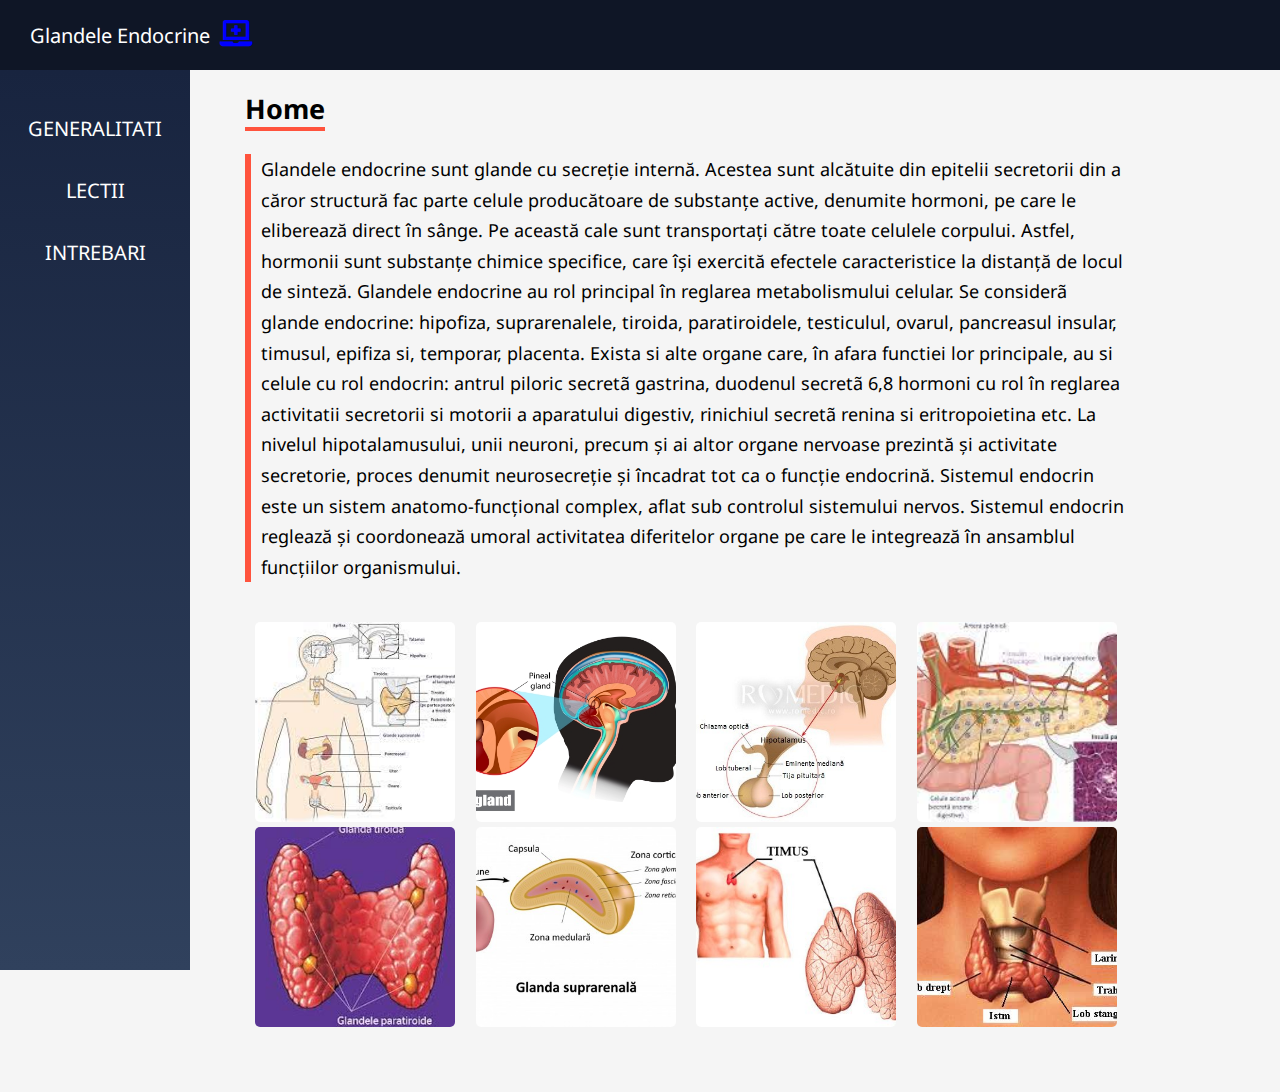
<file: index.html>
<!DOCTYPE html>
<html>
    <head>
        <meta charset="UTF-8"   />
        <link rel="stylesheet" type="text/css" href="css/style.css" />
        <meta name="viewport" content="width=device-width, intial-scale=1.0" />
        <link rel="stylesheet" href="https://cdnjs.cloudflare.com/ajax/libs/font-awesome/5.15.2/css/all.min.css" />
        <title>Glandele-Endocrine</title>
    </head>
    <body>

        <header>
            <a href="index.html">
                Glandele Endocrine
                <i class="fas fa-laptop-medical logo"></i>
            </a>
            <i id="menu-btn" class="fas fa-bars" onclick="show()"></i>
        </header>

        <div class="page-container">
            <aside id="side-menu">
                <a href="index.html">Generalitati</a>
                <a href="pages/lectii.html">Lectii</a>
                <a href="pages/intrebari.html">Intrebari</a>
            </aside>

            <main>
                <h2 class="title">Home</h2>
                <p>
                    Glandele endocrine sunt glande cu secreție internă. Acestea sunt alcătuite din epitelii secretorii din a căror structură fac parte celule producătoare de substanțe active, denumite hormoni, pe care le eliberează direct în sânge. Pe această cale sunt transportați către toate celulele corpului. Astfel, hormonii sunt substanțe chimice specifice, care își exercită efectele caracteristice la distanță de locul de sinteză. Glandele endocrine au rol principal în reglarea metabolismului celular.
                    Se considerã glande endocrine: hipofiza, suprarenalele, tiroida, paratiroidele, testiculul, ovarul, pancreasul insular, timusul, epifiza si, temporar, placenta. Exista si alte organe care, în afara functiei lor principale, au si celule cu rol endocrin: antrul piloric secretã gastrina, duodenul secretã 6,8 hormoni cu rol în reglarea activitatii secretorii si motorii a aparatului digestiv, rinichiul secretã renina si eritropoietina etc. La nivelul hipotalamusului, unii neuroni, precum și ai altor organe nervoase prezintă și activitate secretorie, proces denumit neurosecreție și încadrat tot ca o funcție endocrină.  
                    Sistemul endocrin este un sistem anatomo-funcțional complex, aflat sub controlul sistemului nervos. Sistemul endocrin reglează și coordonează umoral activitatea diferitelor organe pe care le integrează în ansamblul funcțiilor organismului.
                </p>

                <div class="galerie">
                    <a target="_blank" href="images/glande endocrine.jpg">
                        <img src="images/glande endocrine.jpg">
                    </a>
                    <a target="_blank" href="images/epifiza.jpg">
                        <img src="images/epifiza.jpg">
                    </a>
                    <a target="_blank" href="images/hipofiza.jpg">
                        <img src="images/hipofiza.jpg">
                    </a>
                    <a target="_blank" href="images/pancreas endocrin.jpg">
                        <img src="images/pancreas endocrin.jpg">
                    </a>
                    <a target="_blank" href="images/paratiroide.jpg">
                        <img src="images/paratiroide.jpg">
                    </a>
                    <a target="_blank" href="images/suprarenala.jpg">
                        <img src="images/suprarenala.jpg">
                    </a>
                    <a target="_blank" href="images/timus.jpg">
                        <img src="images/timus.jpg">
                    </a>
                    <a target="_blank" href="images/tiroida.jpg">
                        <img src="images/tiroida.jpg">
                    </a>
                </div>
            </main>
        </div>
        <script src="js/main.js"></script>
    </body>
</html>
</file>
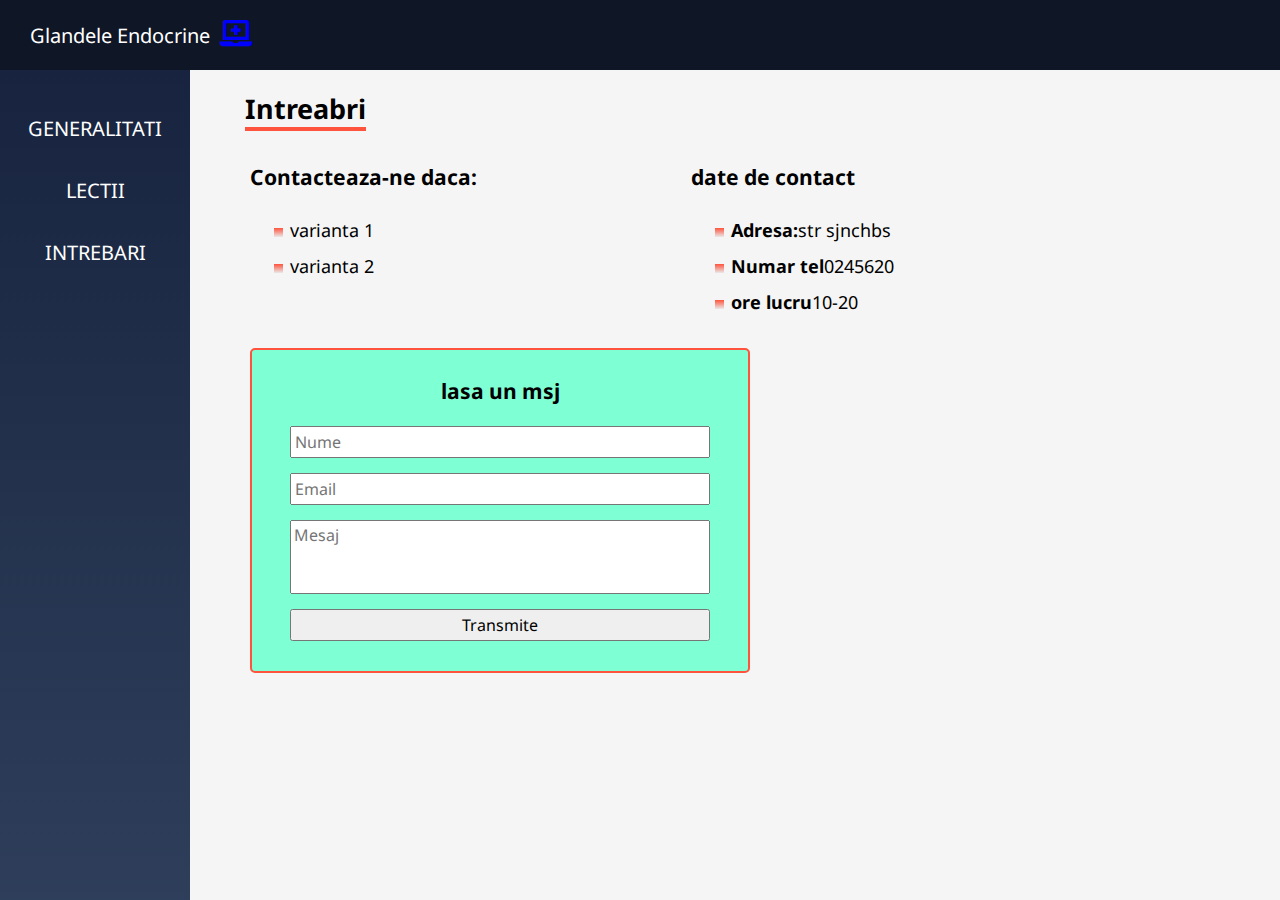
<file: pages/intrebari.html>
<!DOCTYPE html>
<html>
    <head>
        <meta charset="UTF-8"   />
        <link rel="stylesheet" type="text/css" href="../css/style.css" />
        <meta name="viewport" content="width=device-width, intial-scale=1.0" />
        <link rel="stylesheet" href="https://cdnjs.cloudflare.com/ajax/libs/font-awesome/5.15.2/css/all.min.css" />
        <title>Glandele-Endocrine</title>
    </head>
    <body>

        <header>
            <a href="../index.html">
                Glandele Endocrine
                <i class="fas fa-laptop-medical logo"></i>
            </a>
        </header>

        <div class="page-container">
            <aside id="side-menu">
                <a href="../index.html">Generalitati</a>
                <a href="lectii.html">Lectii</a>
                <a href="intrebari.html">Intrebari</a>
            </aside>
            <main>
                <h2 class="title">Intreabri</h2>

                <div class="row">
                    <div class="col-50">
                        <h3>Contacteaza-ne daca:</h3>

                        <ul class="contact-list">
                            <li>varianta 1</li>
                            <li>varianta 2</li>
                        </ul>
                    </div>

                    <div class="col-50">

                        <h3>date de contact</h3>

                        <ul class="contact-list">
                            <li><b>Adresa:</b>str sjnchbs</li>
                            <li><b>Numar tel</b>0245620</li>
                            <li><b>ore lucru</b>10-20</li>
                        </ul>
                    </div>
                </div>
    
                <div class="row">
                    <div class="col-100">

                        <div class="contact-form">
                            <form>
                                <h3 class="centered">lasa un msj</h3>
                                <input type="text" placeholder="Nume" required/>
                                <input type="email" placeholder="Email" required/>
                                <textarea rows="3" placeholder="Mesaj" required></textarea>
                                <input type="submit" value="Transmite" />
                            </form>
                        </div>

                    </div>
                </div>

            </main>
        </div>
        <script src="../js/main.js"></script>
    </body>
</html>
</file>
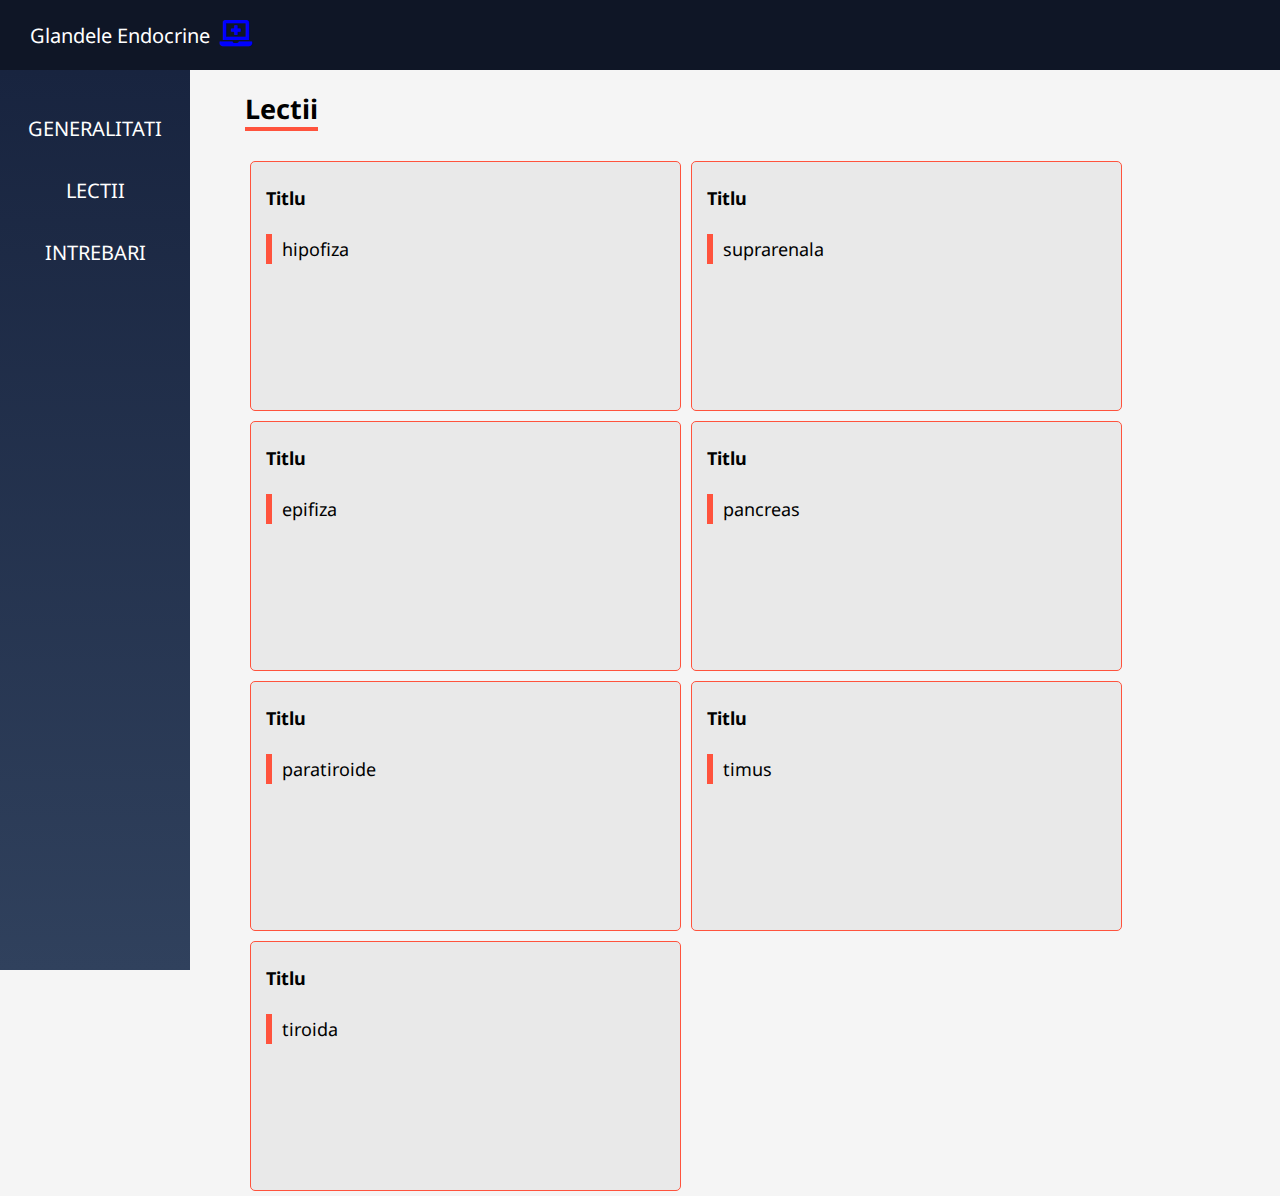
<file: pages/lectii.html>
<!DOCTYPE html>
<html>
    <head>
        <meta charset="UTF-8"   />
        <link rel="stylesheet" type="text/css" href="../css/style.css" />
        <meta name="viewport" content="width=device-width, intial-scale=1.0" />
        <link rel="stylesheet" href="https://cdnjs.cloudflare.com/ajax/libs/font-awesome/5.15.2/css/all.min.css" />
        <title>Glandele-Endocrine</title>
    </head>
    <body>

        <header>
            <a href="../index.html">
                Glandele Endocrine
                <i class="fas fa-laptop-medical logo"></i>
            </a>
        </header>

        <div class="page-container">
            <aside id="side-menu">
                <a href="../index.html">Generalitati</a>
                <a href="lectii.html">Lectii</a>
                <a href="intrebari.html">Intrebari</a>
            </aside>
            <main>
                <h2 class="title">Lectii</h2>

                <div class="row row-lectie">
                    <div class="col-50">
                        <div class="lectie">
                            <h4>Titlu</h4>
                            <p>
                                hipofiza
                            </p>
                        </div>
                    </div>

                    <div class="col-50">
                        <div class="lectie">
                            <h4>Titlu</h4>
                            <p>
                                suprarenala
                            </p>
                        </div>
                    </div>

                </div>

                <div class="row row-lectie">
                    <div class="col-50">
                        <div class="lectie">
                            <h4>Titlu</h4>
                            <p>
                                epifiza
                            </p>
                        </div>
                    </div>

                    <div class="col-50">
                        <div class="lectie">
                            <h4>Titlu</h4>
                            <p>
                                pancreas
                            </p>
                        </div>
                    </div>

                </div>

                <div class="row row-lectie">
                    <div class="col-50">
                        <div class="lectie">
                            <h4>Titlu</h4>
                            <p>
                                paratiroide
                            </p>
                        </div>
                    </div>

                    <div class="col-50">
                        <div class="lectie">
                            <h4>Titlu</h4>
                            <p>
                                timus
                            </p>
                        </div>
                    </div>

                </div>

                <div class="row row-lectie">
                    <div class="col-50">
                        <div class="lectie">
                            <h4>Titlu</h4>
                            <p>
                                tiroida
                            </p>
                        </div>
                    </div>

                </div>

            </main>
        </div>
        <script src="../js/main.js"></script>
    </body>
</html>
</file>
<file: css/style.css>
@import url('https://fonts.googleapis.com/css2?family=Noto+Sans&display=swap');

*{
    box-sizing: border-box;
}

::-webkit-scrollbar{
    width: 6px;
}

::-webkit-scrollbar-thumb{
    background: gray;
    border-radius: 8px;
}

body {
    margin: 0;
    background-color: #f5f5f5;
    font-size: 18px;
    font-family: 'Noto Sans', sans-serif;
}

header {
    height: 70px;
    background-color: #0f1626;
    position: fixed;
    width: 100%;
    padding-top: 20px;
    padding-left: 30px;
    font-size: 20px;  
}

header a{
    color: white;
    text-decoration: none;
}

.page-container {
    min-height: 100vh;
    padding-top: 70px;
}

main{
    margin: 10px 10% 60px 220px;
    padding: 0px 25px;
}

aside{
    width: 190px;
    height: 100vh;
    position: fixed;
    background: linear-gradient(to bottom, #18243f, #30415d);
    padding-top: 10px;
    font-size: 20px;
}

aside a{
    display: block;
    color:white;
    text-transform: uppercase;
    text-decoration: none;
    text-align: center;
    margin-top: 35px;
}

.logo{
    margin-left: 5px;
    font-size: 26px;
    color: blue;
}

p{
    line-height: 170%;
    border-left: 6px solid #ff533d;
    padding-left: 10px;
} 

.rox{
    overflow: auto;
}

[class^="col-"]{
    float: left;
    padding: 5px;
}

.col-10 {
    width: 10%;
}
.col-20 {
    width: 20%;
}
.col-30 {
    width: 30%;
}
.col-40 {
    width: 40%;
}
.col-50 {
    width: 50%;
}
.col-60 {
    width: 60%;
}
.col-70 {
    width: 70%;
}
.col-80 {
    width: 80%;
}
.col-90 {
    width: 90%;
}
.col-100 {
    width: 100%;
}

.title{
    border-bottom: 4px solid #ff533d;
    margin-bottom: 5px;
    margin-top: 10px;
    display: inline-block;
}

.galerie{
    display:flex;
    justify-content: space-around;
    flex-wrap: wrap;
    margin-top: 40px;
}

.galerie img{
    width: 200px;
    height: 200px;
    object-fit: cover;
    border-radius: 5px;
    transition: all 0.3s;
}

.galerie img:hover{
    transform: scale(1.05);
    transition: all 0.3s;
}

.row-lectie{
    margin-top: 20px;
}

.lectie{
    padding: 0px 15px 15px 15px;
    background-color: #e9e9e9;
    border-radius: 5px;
    border: 1px solid #ff533d;
    height: 250px;
    overflow-y: scroll;
}

.contact-list{
    line-height: 200%;
    list-style: linear-gradient(#ff533d, #e9e9e9);
}

.centered{
    text-align: center;
}

.contact-form{
    background-color: aquamarine;
    border-radius: 5px;
    border: 2px solid #ff533d;
    max-width: 500px;
    padding: 5px 15px 30px 15px;
}

.contact-form input, .contact-form textarea{
    display:block;
    width: 90%;
    margin: 15px auto 0px auto;
    resize: none;
    font-family: inherit;
    padding: 3px;
    font-size: 16px;
}

#menu-btn{
    color:white;
    font-size: 28px;
    position: absolute;
    top: 23px;
    right: 25px;
    display: none;
}

.show{
    display: block !important;
}

@media (max-width: 768px){
    body{
        font-size: 16px;
    }
    [class^="col-"]{
        width: 100%;
    }
    main{
        margin: 0px;
        padding-top: 10px;
        padding-bottom: 20px;
    }
    aside {
        display: none;
    }
    .galerie img{
        width: 130px;
        height: 130px;
    }
    #media-btn{
        display:block;

    }
}
</file>
